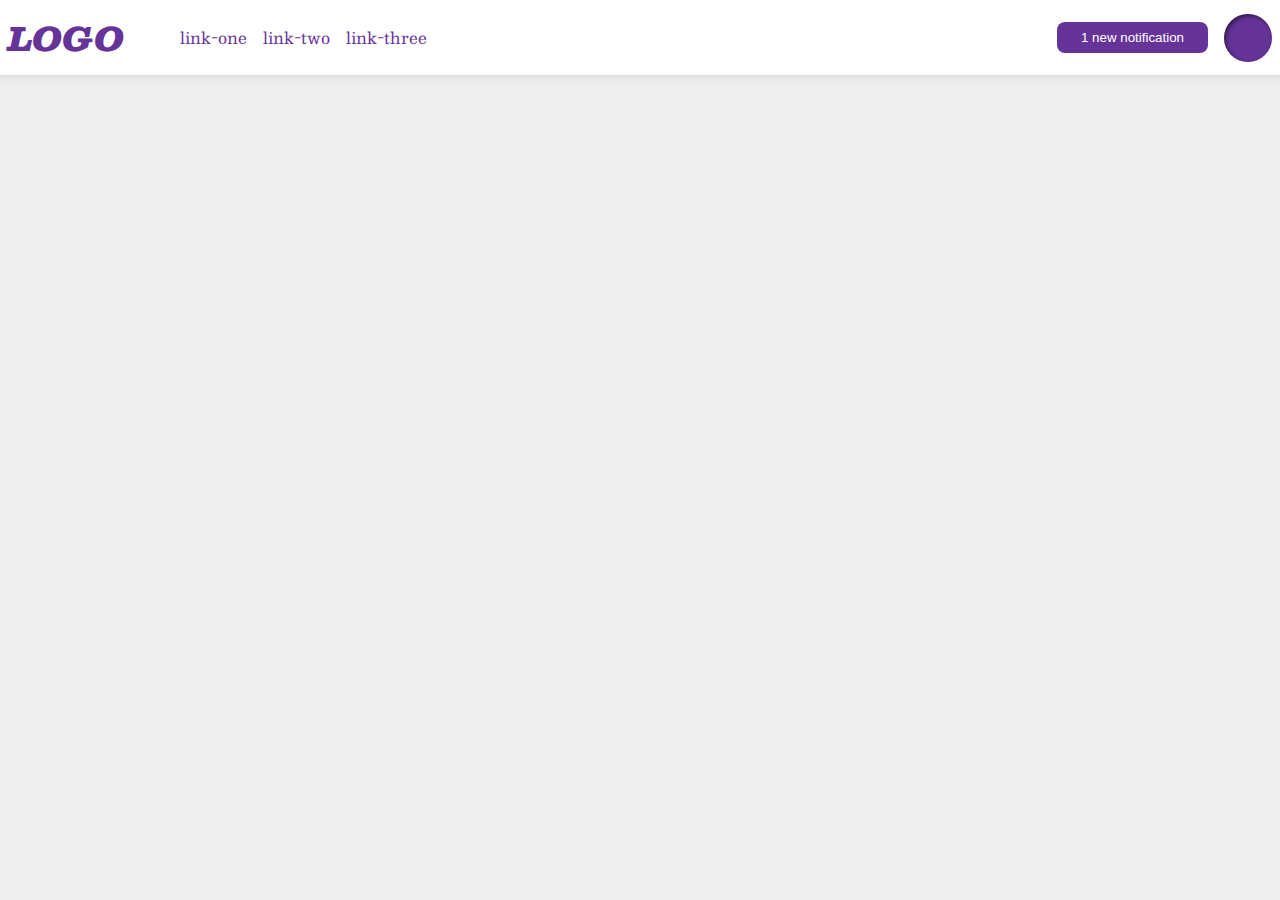
<file: foundations/flex/03-flex-header-2/index.html>
<!DOCTYPE html>
<html lang="en">
  <head>
    <meta charset="UTF-8">
    <meta http-equiv="X-UA-Compatible" content="IE=edge">
    <meta name="viewport" content="width=device-width, initial-scale=1.0">
    <title>Flex Header 2</title>
    <link rel="stylesheet" href="style.css">
  </head>
  <body>
    <div class="header">
      <div class="left">
        <div class="logo">
          LOGO
        </div>
        <ul class="links">
          <li><a href="https://google.com">link-one</a></li>
          <li><a href="https://google.com">link-two</a></li>
          <li><a href="https://google.com">link-three</a></li>
        </ul>
      </div>
      <div class="right">
        <button class="notifications">
          1 new notification
        </button>
        <div class="profile-image"></div>
      </div>
    </div>
  </body>
</html>
</file>
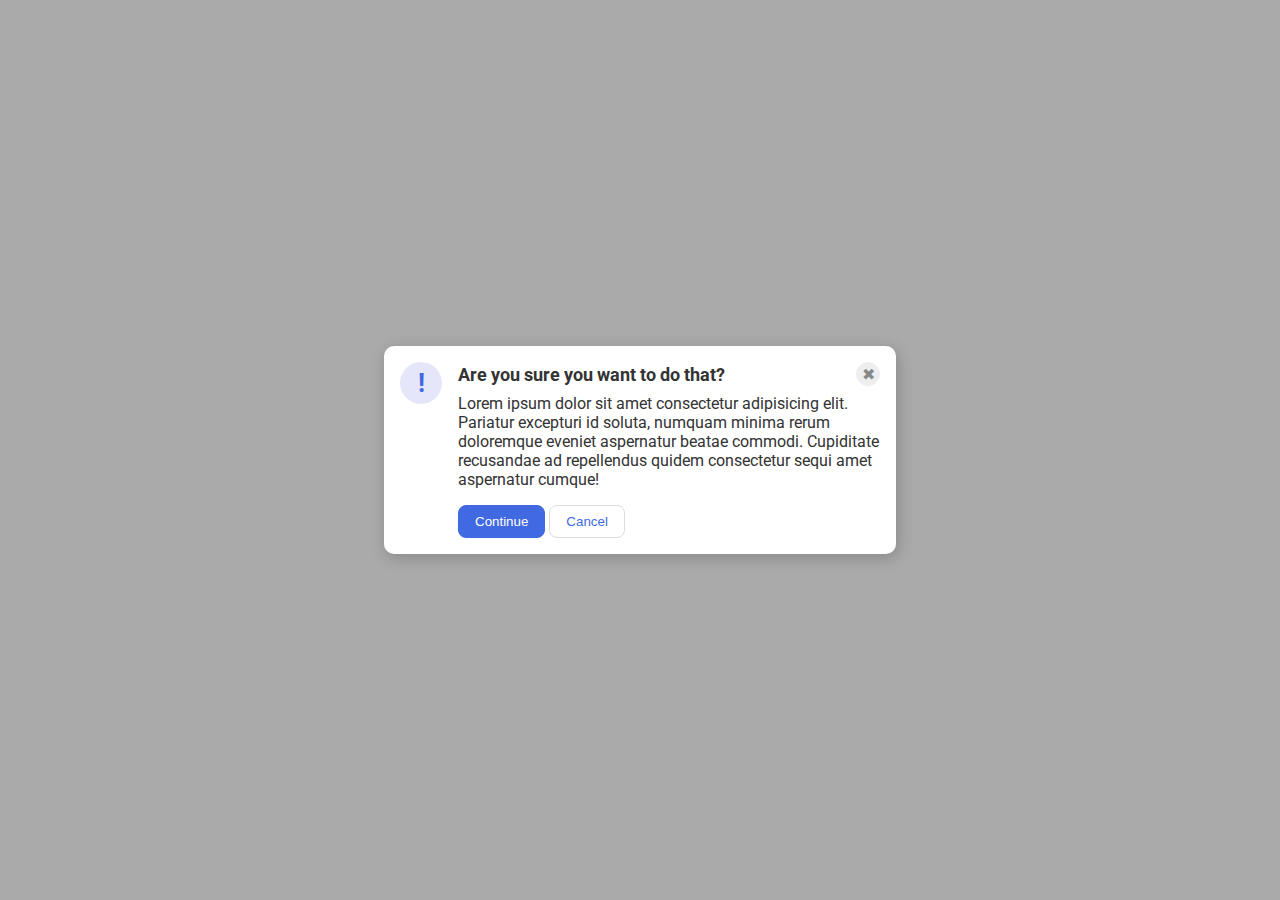
<file: foundations/flex/05-flex-modal/index.html>
<!DOCTYPE html>
<html lang="en">
  <head>
    <meta charset="UTF-8">
    <meta http-equiv="X-UA-Compatible" content="IE=edge">
    <meta name="viewport" content="width=device-width, initial-scale=1.0">
    <link rel="stylesheet" href="style.css">
    <title>Modal</title>
  </head>
  <body>
    <div class="modal">
      <div class="icon">!</div>
      <div class="container">
        <div class="header">Are you sure you want to do that?
          <button class="close-button">✖</button>
        </div>
        <div class="text">Lorem ipsum dolor sit amet consectetur adipisicing elit. Pariatur excepturi id soluta, numquam minima rerum doloremque eveniet aspernatur beatae commodi. Cupiditate recusandae ad repellendus quidem consectetur sequi amet aspernatur cumque!</div>
        <button class="continue">Continue</button>
        <button class="cancel">Cancel</button>
      </div>
    </div>
  </body>
</html>
</file>
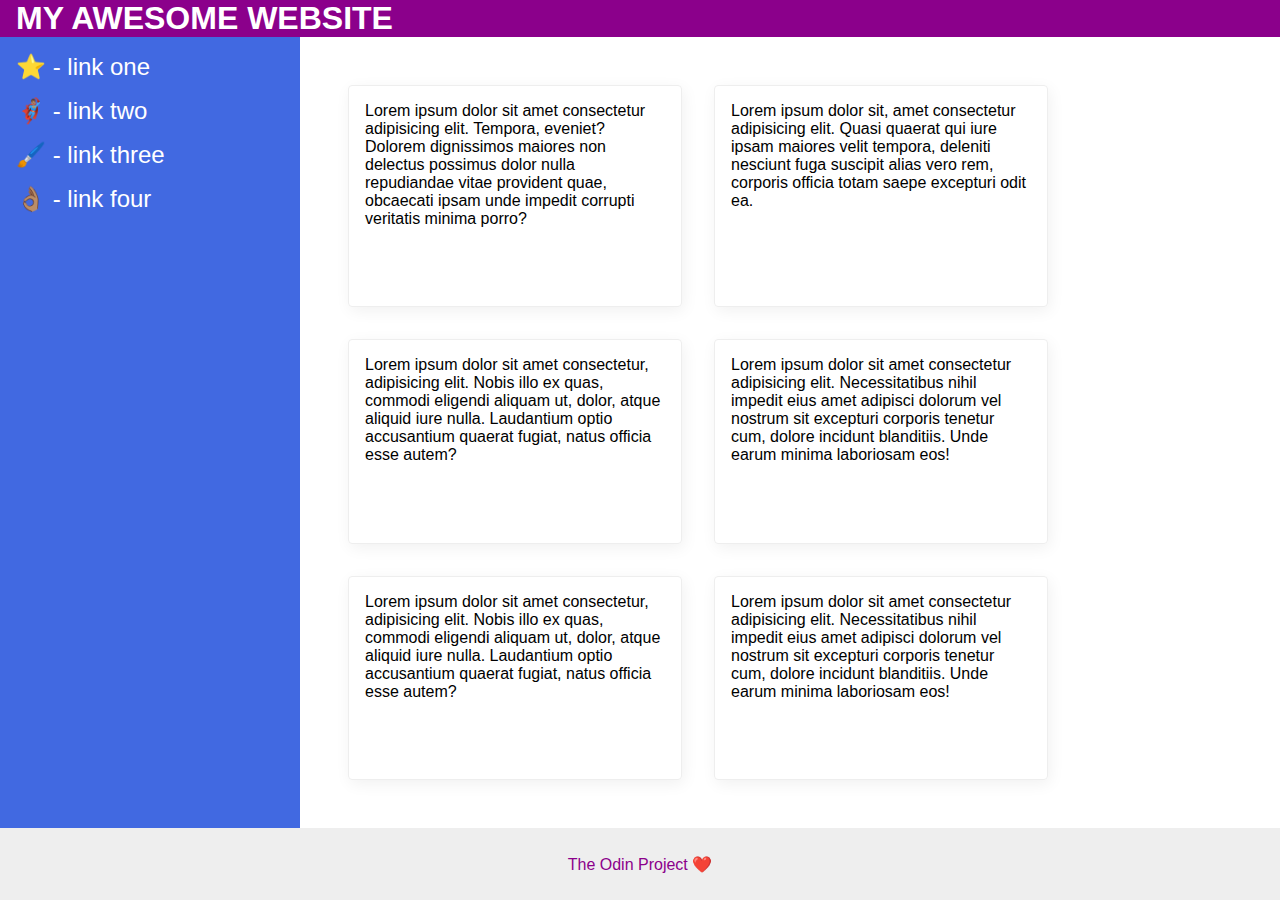
<file: foundations/flex/07-flex-layout-2/index.html>
<!DOCTYPE html>
<html lang="en">
  <head>
    <meta charset="UTF-8">
    <meta http-equiv="X-UA-Compatible" content="IE=edge">
    <meta name="viewport" content="width=device-width, initial-scale=1.0">
    <title>The Holy Grail</title>
    <link rel="stylesheet" href="style.css">
  </head>
  <body>
    <div class="header">
      MY AWESOME WEBSITE
    </div>
    
    <div class="section">
      <div class="sidebar">
        <ul>
          <li><a href="#">⭐ - link one</a></li>
          <li><a href="#">🦸🏽‍♂️ - link two</a></li>
          <li><a href="#">🖌️ - link three</a></li>
          <li><a href="#">👌🏽 - link four</a></li>
        </ul>
      </div>

      <div class="cards">
        <div class="card">Lorem ipsum dolor sit amet consectetur adipisicing elit. Tempora, eveniet? Dolorem dignissimos maiores non delectus possimus dolor nulla repudiandae vitae provident quae, obcaecati ipsam unde impedit corrupti veritatis minima porro?</div>
        <div class="card">Lorem ipsum dolor sit, amet consectetur adipisicing elit. Quasi quaerat qui iure ipsam maiores velit tempora, deleniti nesciunt fuga suscipit alias vero rem, corporis officia totam saepe excepturi odit ea.</div>
        <div class="card">Lorem ipsum dolor sit amet consectetur, adipisicing elit. Nobis illo ex quas, commodi eligendi aliquam ut, dolor, atque aliquid iure nulla. Laudantium optio accusantium quaerat fugiat, natus officia esse autem?</div>
        <div class="card">Lorem ipsum dolor sit amet consectetur adipisicing elit. Necessitatibus nihil impedit eius amet adipisci dolorum vel nostrum sit excepturi corporis tenetur cum, dolore incidunt blanditiis. Unde earum minima laboriosam eos!</div>
        <div class="card">Lorem ipsum dolor sit amet consectetur, adipisicing elit. Nobis illo ex quas, commodi eligendi aliquam ut, dolor, atque aliquid iure nulla. Laudantium optio accusantium quaerat fugiat, natus officia esse autem?</div>
        <div class="card">Lorem ipsum dolor sit amet consectetur adipisicing elit. Necessitatibus nihil impedit eius amet adipisci dolorum vel nostrum sit excepturi corporis tenetur cum, dolore incidunt blanditiis. Unde earum minima laboriosam eos!</div>
      </div>
    </div>
    
    <div class="footer">
      The Odin Project ❤️
    </div>
  </body>
</html>
</file>
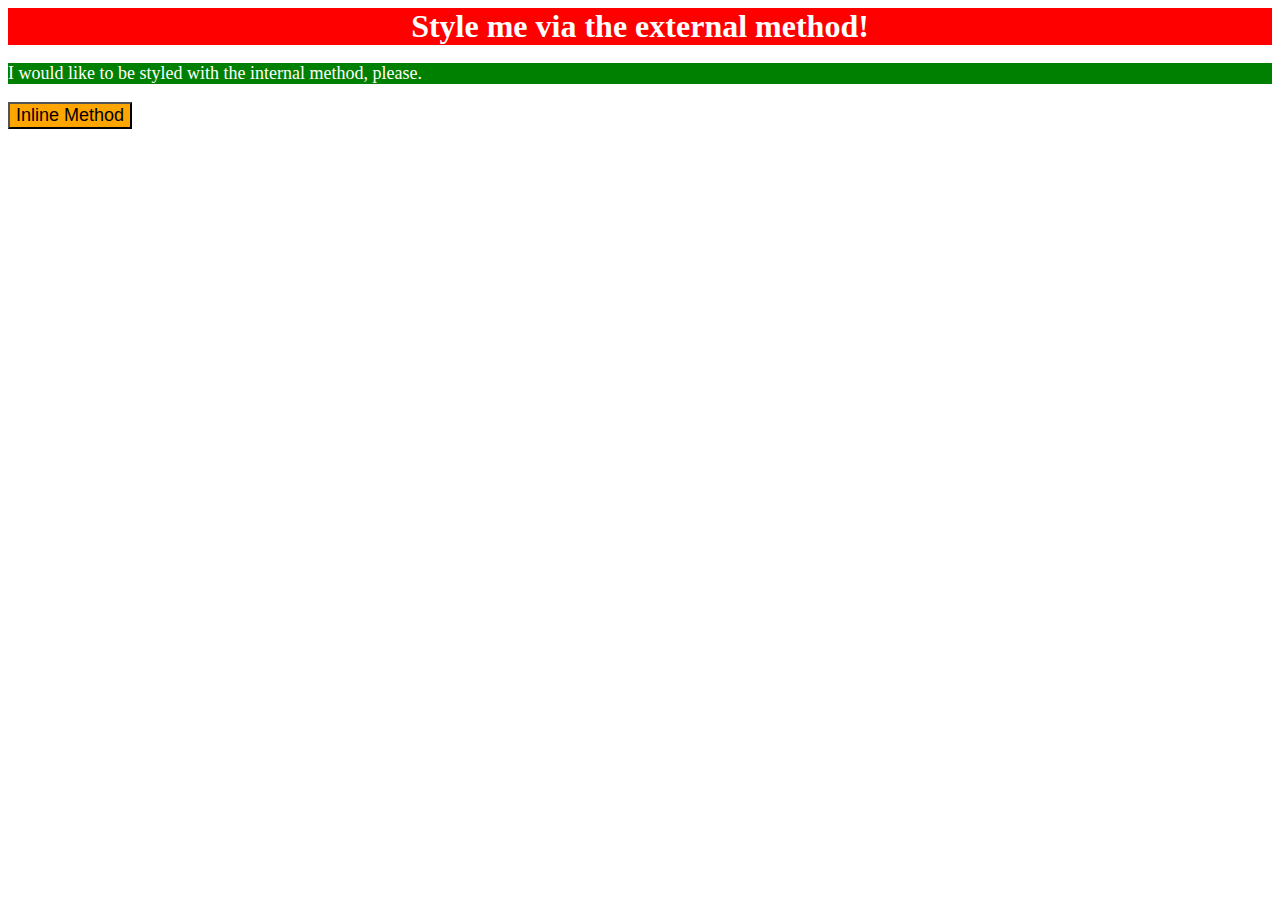
<file: foundations/intro-to-css/01-css-methods/index.html>
<!DOCTYPE html>
<html lang="en">
  <head>
    <meta charset="UTF-8">
    <meta http-equiv="X-UA-Compatible" content="IE=edge">
    <meta name="viewport" content="width=device-width, initial-scale=1.0">
    <link rel="stylesheet" href="index.css">
    <title>Methods for Adding CSS</title>
    <style>
      p {
        background-color: green;
        color: white;
        font-size: 18px;
      }
    </style>
  </head>
  <body>
    <div>Style me via the external method!</div>
    <p>I would like to be styled with the internal method, please.</p>
    <button style="background-color: orange; font-size: 18px;">Inline Method</button>
  </body>
</html>
</file>
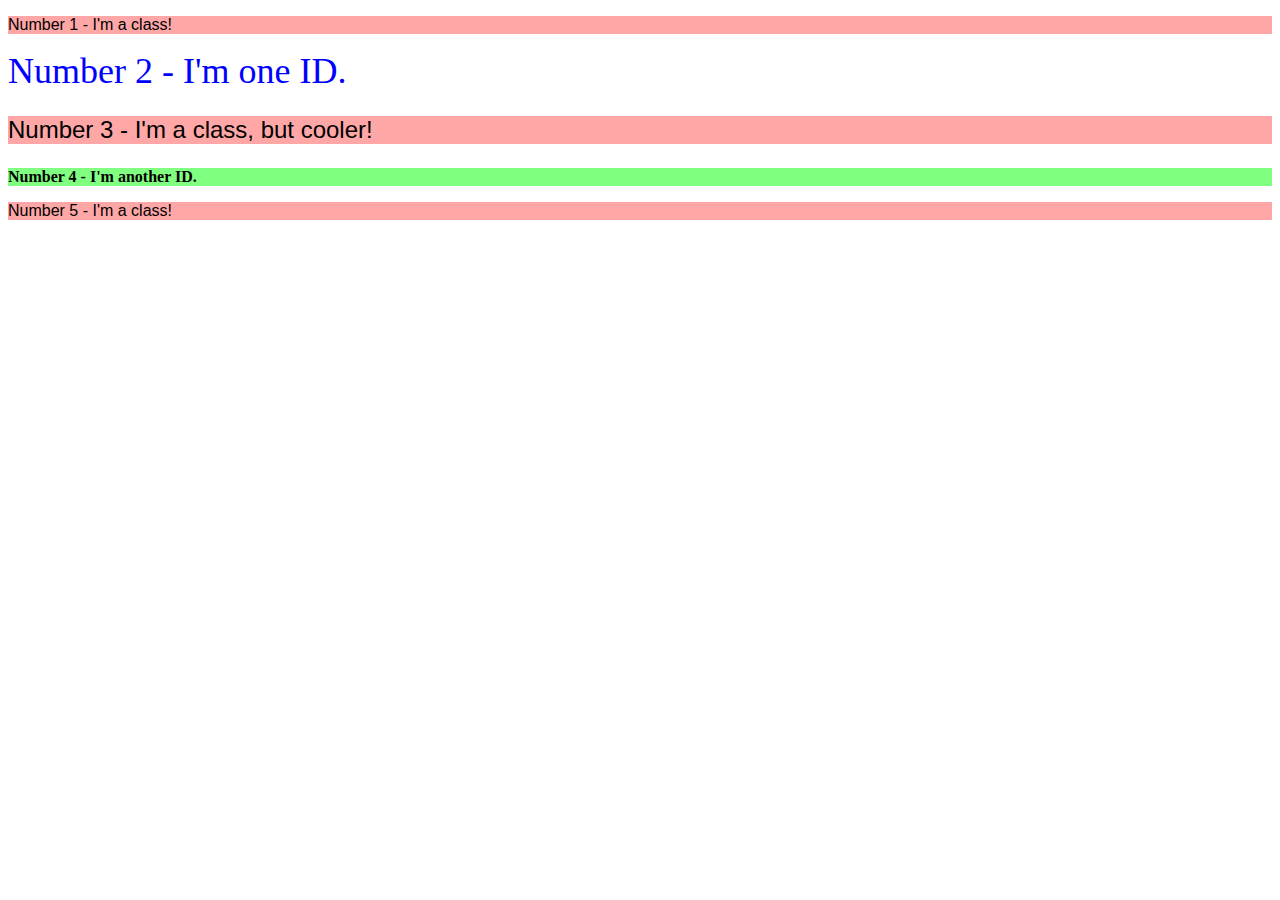
<file: foundations/intro-to-css/02-class-id-selectors/index.html>
<!DOCTYPE html>
<html lang="en">
  <head>
    <meta charset="UTF-8">
    <meta http-equiv="X-UA-Compatible" content="IE=edge">
    <meta name="viewport" content="width=device-width, initial-scale=1.0">
    <title>Class and ID Selectors</title>
    <link rel="stylesheet" href="style.css">
  </head>
  <body>
    <p class="class1">Number 1 - I'm a class!</p>
    <div id="two">Number 2 - I'm one ID.</div>
    <p class="class1" id="cooler">Number 3 - I'm a class, but cooler!</p>
    <div id="four">Number 4 - I'm another ID.</div>
    <p class="class1">Number 5 - I'm a class!</p>
  </body>
</html>
</file>
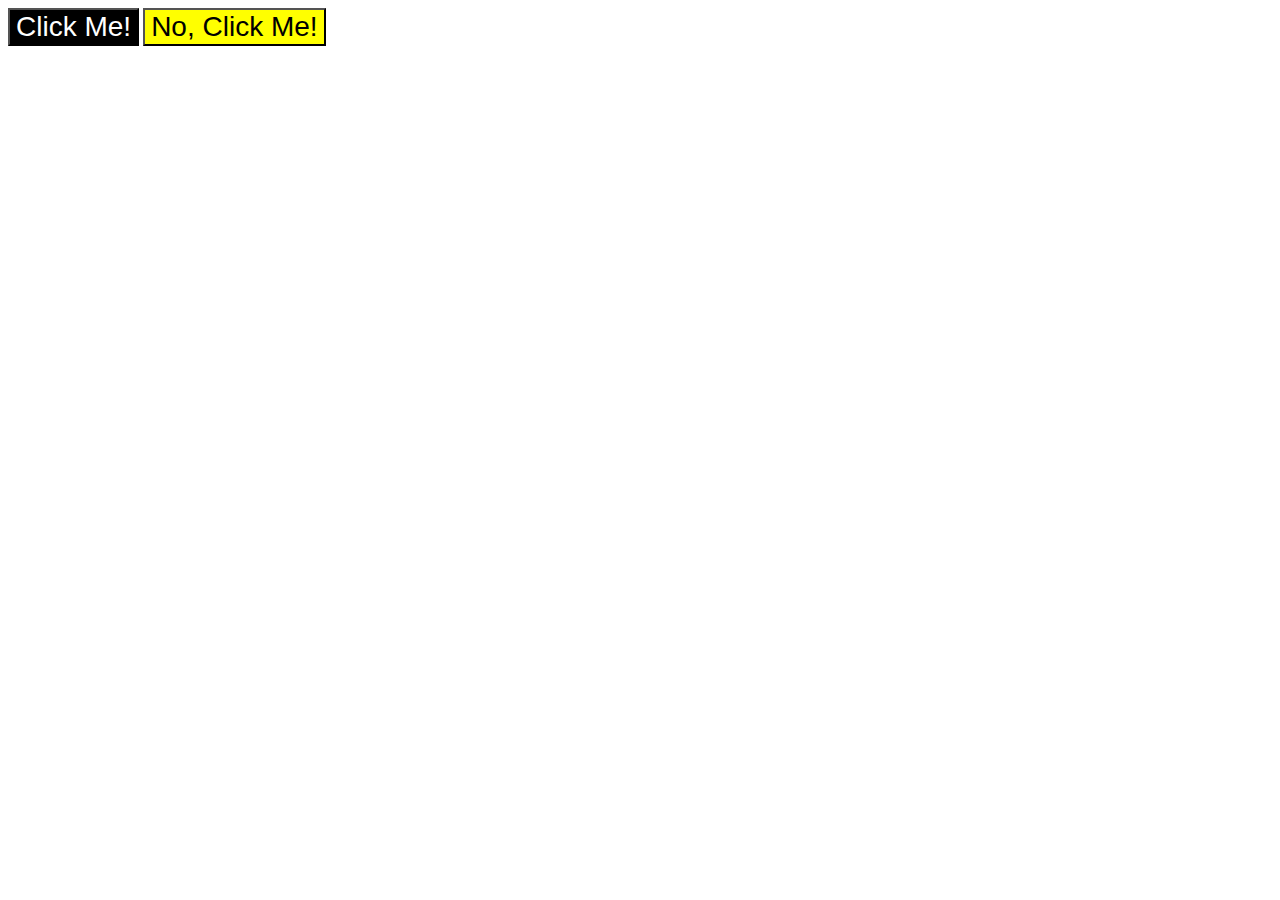
<file: foundations/intro-to-css/03-grouping-selectors/index.html>
<!DOCTYPE html>
<html lang="en">
  <head>
    <meta charset="UTF-8">
    <meta http-equiv="X-UA-Compatible" content="IE=edge">
    <meta name="viewport" content="width=device-width, initial-scale=1.0">
    <title>Grouping Selectors</title>
    <link rel="stylesheet" href="style.css">
  </head>
  <body>
    <button id="button1">Click Me!</button>
    <button id="button2">No, Click Me!</button>
  </body>
</html>
</file>
<file: foundations/flex/03-flex-header-2/style.css>
/* this is some magical font-importing.  
you'll learn about it later. */
@import url('https://fonts.googleapis.com/css2?family=Besley:ital,wght@0,400;1,900&display=swap');

body {
  margin: 0;
  background: #eee;
  font-family: Besley, serif;
}

.header {
  background: white;
  border-bottom: 1px solid #ddd;
  box-shadow: 0 0 8px rgba(0,0,0,.1);

  display: flex;
  align-items: center;
  justify-content: space-between;
  padding: 8px;
}

.profile-image {
  background: rebeccapurple;
  box-shadow: inset 2px 2px 4px rgba(0,0,0,.5);
  border-radius: 50%;
  width: 48px;
  height: 48px;
}

.logo {
  color: rebeccapurple;
  font-size: 32px;
  font-weight: 900;
  font-style: italic;
}

button {
  border: none;
  border-radius: 8px;
  background: rebeccapurple;
  color: white;
  padding: 8px 24px;
}

a {
  /* this removes the line under our links */
  text-decoration: none;
  color: rebeccapurple;
}

ul {
  list-style-type: none;

  display: flex;
  gap: 16px;
}

.left, .right {
  display: flex;
  align-items: center;
  gap: 16px;
}
</file>
<file: foundations/flex/05-flex-modal/style.css>
@import url('https://fonts.googleapis.com/css2?family=Roboto:wght@400;700&display=swap');

html, body {
  height: 100%;
}

body {
  font-family: Roboto, sans-serif;
  margin: 0;
  background: #aaa;
  color: #333;
  /* I'll give you this one for free lol */
  display: flex;
  align-items: center;
  justify-content: center;
}

.modal {
  background: white;
  width: 480px;
  border-radius: 10px;
  box-shadow: 2px 4px 16px rgba(0,0,0,.2);

  display: flex;
  gap: 16px;
  padding: 16px;
}

.icon {
  color: royalblue;
  font-size: 26px;
  font-weight: 700;
  background: lavender;
  width: 42px;
  height: 42px;
  border-radius: 50%;
  display: flex;
  align-items: center;
  justify-content: center;

  flex-shrink: 0;
}

.close-button {
  background: #eee;
  border-radius: 50%;
  color: #888;
  font-weight: 400;
  font-size: 16px;
  height: 24px;
  width: 24px;
  display: flex;
  align-items: center;
  justify-content: center;
  border: 1px solid #eee;
  padding: 0;
}

button {
  cursor: pointer;
  padding: 8px 16px;
  border-radius: 8px;
}

button.continue {
  background: royalblue;
  border: 1px solid royalblue;
  color: white;
}

button.cancel {
  background: white;
  border: 1px solid #ddd;
  color: royalblue;
}

.header {
  display: flex;
  align-items: center;
  justify-content: space-between;
  font-size: 18px;
  font-weight: 700;
  margin-bottom: 8px;
}

.text {
  margin-bottom: 16px;
}
</file>
<file: foundations/flex/07-flex-layout-2/style.css>
body {
  font-family: -apple-system, BlinkMacSystemFont, 'Segoe UI', Roboto, Oxygen, Ubuntu, Cantarell, 'Open Sans', 'Helvetica Neue', sans-serif;
  margin: 0;
  min-height: 100vh;
}

.header {
  background: darkmagenta;
  color: white;
}

.footer {
  height: 72px;
  background: #eee;
  color: darkmagenta;
}

.sidebar {
  width: 300px;
  background: royalblue;
  box-sizing: border-box;
}

.card {
  border: 1px solid #eee;
  box-shadow: 2px 4px 16px rgba(0,0,0,.06);
  border-radius: 4px;
}



body {
  display: flex;
  flex-direction: column;
}

.header {
  padding: 0 16px;
  font-size: 32px;
  font-weight: 900;
  align-items: center;
  display: flex;
}

.section {
  display: flex;
  flex: 1;
}

.sidebar {
  flex-shrink: 0;
  padding: 16px;
}

ul {
  list-style-type: none;
  margin: 0;
  padding: 0;
}

li {
  margin-bottom: 16px;
}

a {
  color: white;
  text-decoration: none;
  font-size: 24px;
}

.cards {
  padding: 48px;
  display: flex;
  flex-wrap: wrap;
  gap: 32px;
}

.card {
  padding: 16px;
  width: 300px;
}

.footer {
  display: flex;
  align-items: center;
  justify-content: center;
}
</file>
<file: foundations/intro-to-css/01-css-methods/index.css>
div {
  background-color: red;
  font-size: 32px;
  font-weight: bold;
  text-align: center;
  color: white;
}
</file>
<file: foundations/intro-to-css/02-class-id-selectors/style.css>
.class1 {
  background-color: rgb(255, 167, 167) ;
  font-family: 'Segoe UI', Tahoma, Geneva, Verdana, sans-serif;
}

.class1#cooler {
  font-size: 24px;
}

#two {
  color: #0000ff;
  font-size: 36px;
}

#four {
  background-color: hsl(120, 100%, 75%);
  font-weight: bold;
}
</file>
<file: foundations/intro-to-css/03-grouping-selectors/style.css>
button {
  font-family: Arial, Helvetica, sans-serif;
  font-size: 28px;
}

#button1 {
  background-color: black;
  color: white;
}

#button2 {
  background-color: yellow;
}
</file>
